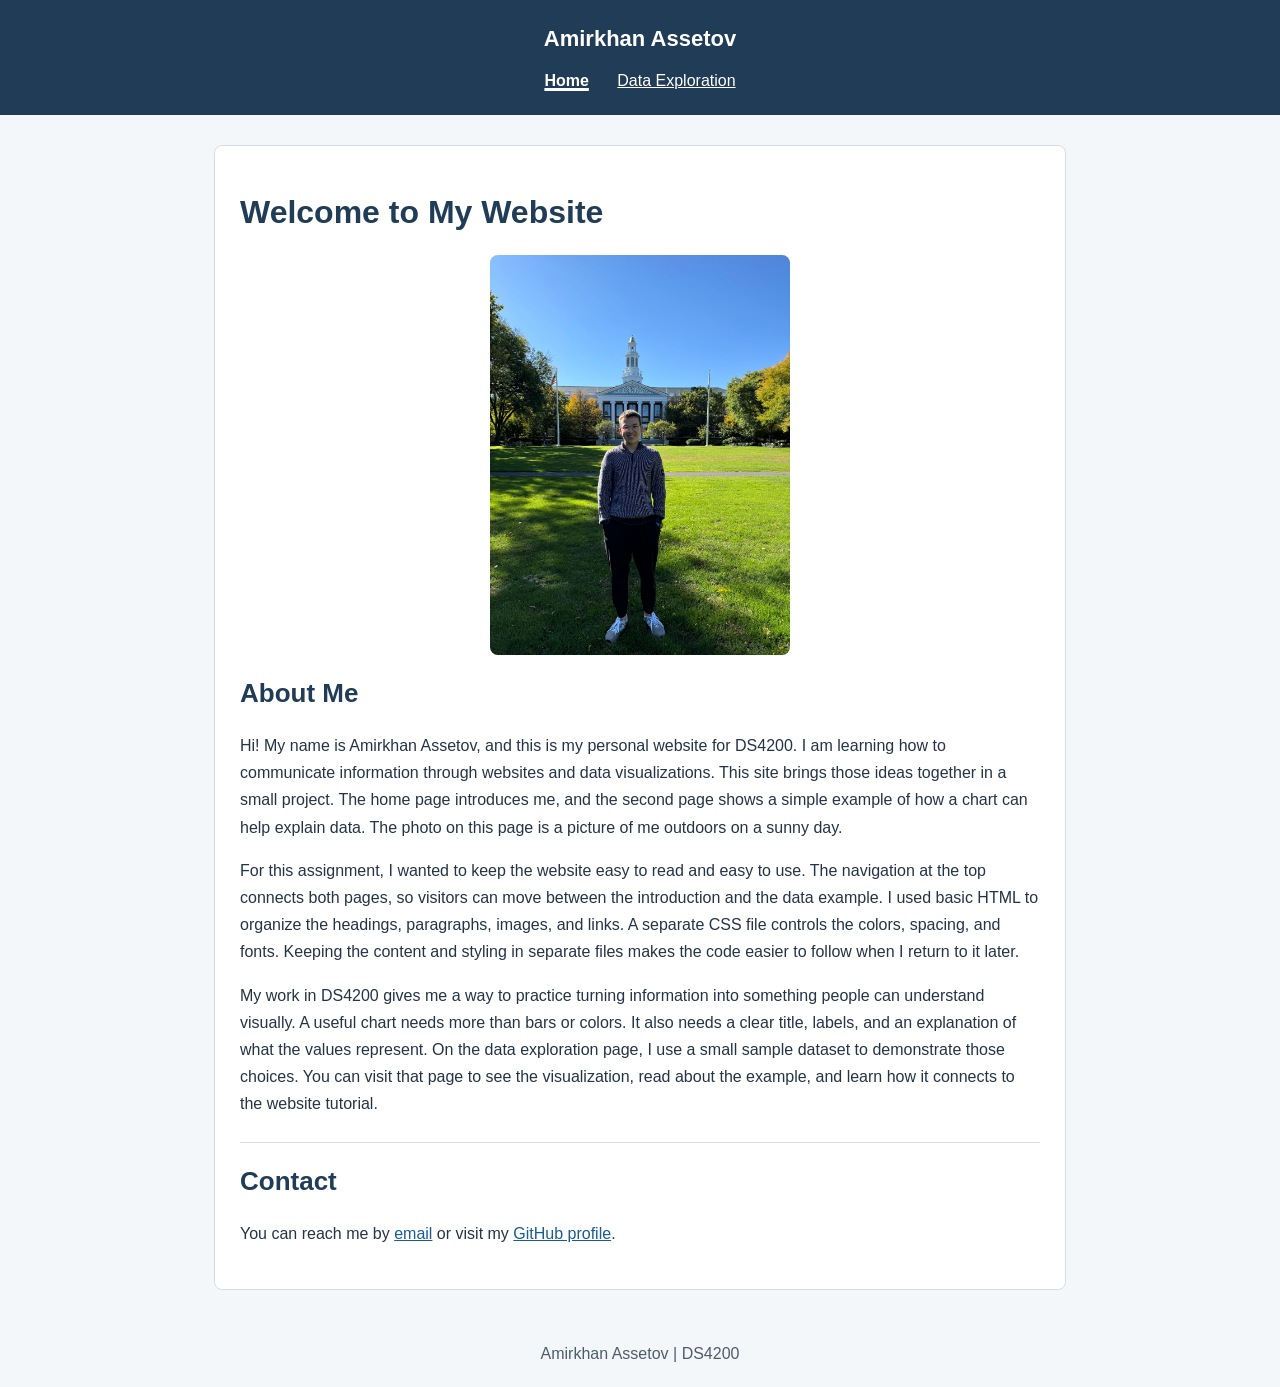
<file: index.html>
<!doctype html>
<html lang="en">
<head>
    <meta charset="utf-8">
    <meta name="viewport" content="width=device-width, initial-scale=1">
    <title>About Me | Amirkhan Assetov</title>
    <link rel="stylesheet" href="styles.css">
</head>
<body>
    <header>
        <p class="site-name">Amirkhan Assetov</p>
        <nav aria-label="Main navigation">
            <a href="index.html" aria-current="page">Home</a>
            <a href="exploration.html">Data Exploration</a>
        </nav>
    </header>
    <main>
        <h1>Welcome to My Website</h1>
        <img class="portrait" src="photo.jpg" alt="Amirkhan Assetov standing on a sunny lawn in front of a campus building.">
        <h2>About Me</h2>
        <p>Hi! My name is Amirkhan Assetov, and this is my personal website for DS4200. I am learning how to communicate information through websites and data visualizations. This site brings those ideas together in a small project. The home page introduces me, and the second page shows a simple example of how a chart can help explain data. The photo on this page is a picture of me outdoors on a sunny day.</p>
        <p>For this assignment, I wanted to keep the website easy to read and easy to use. The navigation at the top connects both pages, so visitors can move between the introduction and the data example. I used basic HTML to organize the headings, paragraphs, images, and links. A separate CSS file controls the colors, spacing, and fonts. Keeping the content and styling in separate files makes the code easier to follow when I return to it later.</p>
        <p>My work in DS4200 gives me a way to practice turning information into something people can understand visually. A useful chart needs more than bars or colors. It also needs a clear title, labels, and an explanation of what the values represent. On the data exploration page, I use a small sample dataset to demonstrate those choices. You can visit that page to see the visualization, read about the example, and learn how it connects to the website tutorial.</p>
        <section id="contact">
            <h2>Contact</h2>
            <p>You can reach me by <a href="mailto:amirkhanassetov@gmail.com">email</a> or visit my <a href="https://github.com/amigo7182">GitHub profile</a>.</p>
        </section>
    </main>
    <footer>Amirkhan Assetov | DS4200</footer>
</body>
</html>
</file>
<file: styles.css>
body {
    margin: 0;
    background-color: #f4f7fa;
    color: #243447;
    font-family: Arial, sans-serif;
    line-height: 1.7;
}

header {
    background-color: #203c56;
    color: white;
    padding: 20px;
    text-align: center;
}

.site-name {
    margin: 0 0 10px;
    font-size: 22px;
    font-weight: bold;
}

nav a {
    color: white;
    margin: 0 12px;
}

nav a[aria-current="page"] {
    font-weight: bold;
    text-decoration-thickness: 3px;
}

main {
    max-width: 800px;
    margin: 30px auto;
    padding: 25px;
    background-color: white;
    border: 1px solid #d5dee7;
    border-radius: 8px;
}

h1, h2, h3 {
    color: #203c56;
    line-height: 1.3;
}

h1 { font-size: 32px; }
h2 { font-size: 26px; }
h3 { font-size: 20px; }

a { color: #185c92; }
a:hover { text-decoration-thickness: 3px; }
a:focus-visible { outline: 3px solid #d79520; outline-offset: 4px; }

.portrait {
    display: block;
    width: 300px;
    max-width: 100%;
    height: auto;
    margin: 20px auto;
    border-radius: 8px;
}

figure { margin: 25px 0; }
.chart-image { display: block; max-width: 100%; height: auto; margin: auto; }
figcaption, .caption { font-size: 14px; color: #4e5d6c; }
figcaption { text-align: center; }
#chart svg { display: block; width: 100%; height: auto; }
#contact { border-top: 1px solid #d5dee7; margin-top: 25px; }
footer { text-align: center; padding: 20px; color: #4e5d6c; }

@media (max-width: 600px) {
    main { margin: 15px; padding: 18px; }
    h1 { font-size: 28px; }
}
</file>
